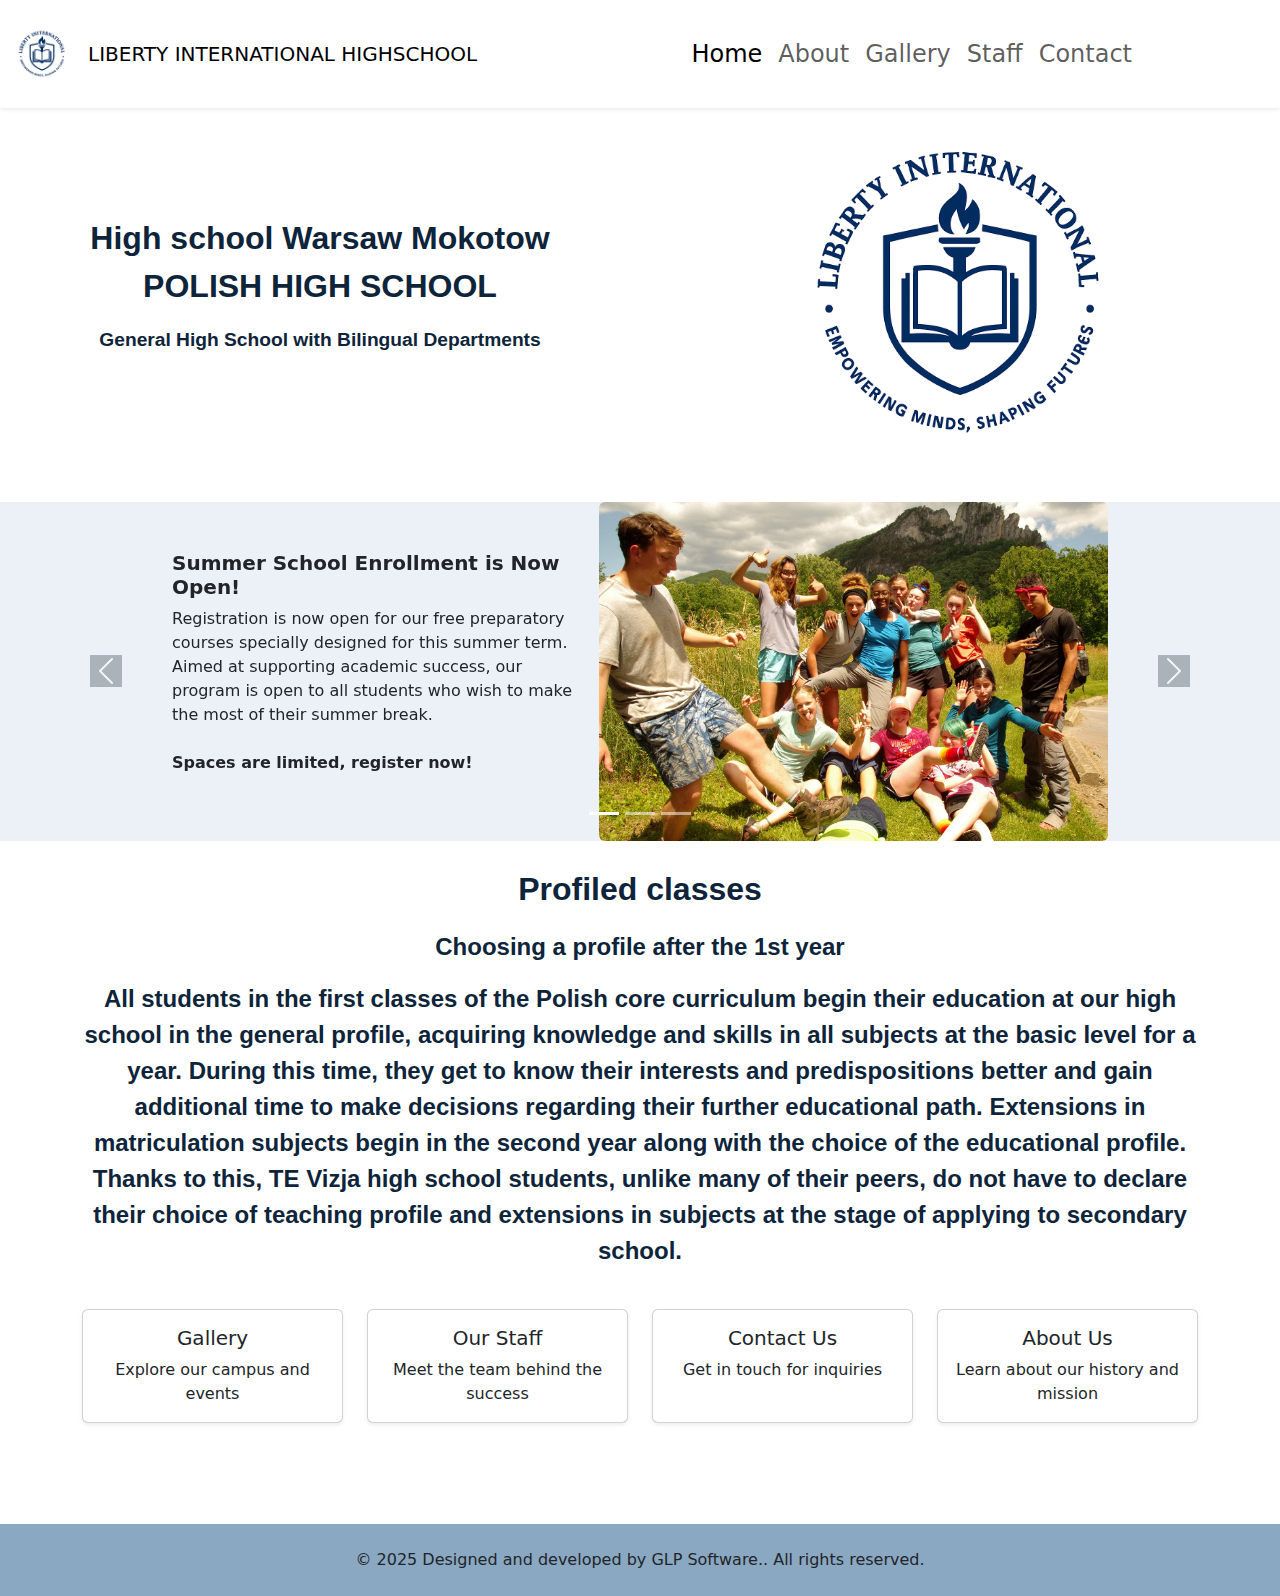
<file: index.html>
<!DOCTYPE html>
<html lang="en">

<head>
    <meta charset="UTF-8">
    <title>Highschool Home</title>
    <meta name="viewport" content="width=device-width, initial-scale=1">


    <link href="https://cdn.jsdelivr.net/npm/bootstrap@5.3.0/dist/css/bootstrap.min.css" rel="stylesheet">


    <link rel="stylesheet" href="css/style.css">
</head>

<body>


    <nav class="navbar navbar-expand-lg navbar-light bg-white shadow-sm">
        <div class="container-fluid">
            <a class="navbar-brand" href="#">
                <img src="Img/index/logo.png" alt="icon" width="60" height="">
            </a>
            <a class="navbar-brand" href="index.html">LIBERTY INTERNATIONAL HIGHSCHOOL</a>
            <button class="navbar-toggler" type="button" data-bs-toggle="collapse" data-bs-target="#navMenu">
                <span class="navbar-toggler-icon"></span>
            </button>
            <div class="collapse navbar-collapse" id="navMenu"
                style="font-size: clamp(0.1rem, 1.5rem, 1.5rem); margin: 20px 10vw 20px 10vw;">
                <ul class="navbar-nav ms-auto">
                    <li class="nav-item"><a class="nav-link active" href="index.html">Home</a></li>
                    <li class="nav-item"><a class="nav-link" href="about.html">About</a></li>
                    <li class="nav-item"><a class="nav-link" href="gallery.html">Gallery</a></li>
                    <li class="nav-item"><a class="nav-link" href="staff.html">Staff</a></li>
                    <li class="nav-item"><a class="nav-link" href="contact.html">Contact</a></li>
                </ul>
            </div>
        </div>
    </nav>
    <div class="container-fluid">
        <div class="row">
            <div class="col">
                <div id="index-brand1">
                    <div id="index-brand1-p1">
                        <p id="m-txt-1">High school Warsaw Mokotow <br> <span>POLISH HIGH SCHOOL </span><br> </p>
                    </div>

                    <div id="index-brand1-p2">
                        <p id="m-txt-2">General High School with Bilingual Departments </p>
                    </div>

                </div>
            </div>
            <div class="col-md-6">
                <img id="logo" src="Img/index/logo.png" alt="logo">
            </div>


        </div>

    </div>
    <section class="news-bulletin py-4 bg-white ">
        <div class="container-fluid" style="background-color: rgba(54, 119, 172, 0.1); ">
            <div id="newsCarousel" class="carousel slide " data-bs-ride="carousel">
                <div class="carousel-indicators">
                    <button type="button" data-bs-target="#newsCarousel" data-bs-slide-to="0" class="active"
                        aria-current="true" aria-label="Slide 1"></button>
                    <button type="button" data-bs-target="#newsCarousel" data-bs-slide-to="1"
                        aria-label="Slide 2"></button>
                    <button type="button" data-bs-target="#newsCarousel" data-bs-slide-to="2"
                        aria-label="Slide 3"></button>
                </div>
                <div class="carousel-inner ">


                    <div class="carousel-item active">
                        <div class="row align-items-center justify-content-md-center">
                            <div class="col-md-4">
                                <h5> <b>Summer School Enrollment is Now Open!</b></h5>
                                <p>Registration is now open for our free preparatory courses specially designed for this
                                    summer term. Aimed at supporting academic success, our program is open to all
                                    students who wish to make the most of their summer break. <br><br><b>Spaces
                                        are limited,
                                        register now!</b></p>
                            </div>
                            <div class="col-md-5">
                                <img src="Img/index/index-img-2.jpg" class="d-block w-100 rounded" alt="Yaz Okulu"
                                    style="max-height: 40vw ;
                                    min-height:200px;">
                            </div>
                        </div>
                    </div>

                    <div class="carousel-item">
                        <div class="row align-items-center justify-content-md-center">
                            <div class="col-md-4">
                                <h5><b>You're Invited to Our Career Days Event!</b></h5>
                                <p>Join us for our Career Days event, where we come together with our alumni to explore
                                    exciting opportunities across various industries. Our graduates will share their
                                    professional experiences, offering current students valuable insights and the chance
                                    to ask questions. <br><b> Don’t miss this inspiring event—be a part of it!</b></p>
                            </div>
                            <div class="col-md-5">
                                <img src="Img/index/index-img-3.jpg" class="d-block w-100 rounded" alt="Kariyer Günleri"
                                    style="max-height: 24vw;
                                    min-height:200px;">
                            </div>
                        </div>
                    </div>

                    <div class="carousel-item">
                        <div class="row align-items-center justify-content-md-center">
                            <div class="col-md-4">
                                <h5>You’re Invited to Our School Theater Performance!</h5>
                                <p>After months of dedicated rehearsals, our students are ready to take the stage with a
                                    spectacular school theater performance. We welcome everyone who wants to enjoy an
                                    evening full of creativity, art, and entertainment. <br><br>
                                    <b>Stay tuned to our website for the date and time!</b>
                                </p>
                            </div>
                            <div class="col-md-5">
                                <img src="Img/index/index-img-4.jpg" class="d-block w-100 rounded" alt="Tiyatro" style="max-height: 40vw;
                                    min-height:200px;">
                            </div>
                        </div>
                    </div>

                </div>


                <button class="carousel-control-prev" type="button" data-bs-target="#newsCarousel" data-bs-slide="prev">
                    <span class="carousel-control-prev-icon bg-secondary"></span>
                    <span class="visually-hidden">prev</span>
                </button>
                <button class="carousel-control-next" type="button" data-bs-target="#newsCarousel" data-bs-slide="next">
                    <span class="carousel-control-next-icon bg-secondary"></span>
                    <span class="visually-hidden">next</span>
                </button>
            </div>
        </div>
    </section>

    <div class="container-sm justify-content-center ">
        <div class="row">
            <p id="m-txt-1">Profiled classes</p>
        </div>
        <div class="row">
            <p id="m-txt-3">Choosing a profile after the 1st year</p>
        </div>
        <div class="row ">
            <p id="m-txt-3">All students in the first classes of the Polish core curriculum begin their education at our
                high school in the general profile, acquiring knowledge and skills in all subjects at the basic level
                for a year. During this time, they get to know their interests and predispositions better and gain
                additional time to make decisions regarding their further educational path. Extensions in matriculation
                subjects begin in the second year along with the choice of the educational profile. Thanks to this, TE
                Vizja high school students, unlike many of their peers, do not have to declare their choice of teaching
                profile and extensions in subjects at the stage of applying to secondary school.</p>
        </div>
    </div>



    <section class="quick-links py-4">
        <div class="container">
            <div class="row text-center g-4">

                <div class="col-md-3">
                    <a href="gallery.html" class="text-decoration-none text-dark">
                        <div class="card h-100 shadow-sm">
                            <div class="card-body">
                                <h5 class="card-title">Gallery</h5>
                                <p class="card-text">Explore our campus and events</p>
                            </div>
                        </div>
                    </a>
                </div>

                <div class="col-md-3">
                    <a href="staff.html" class="text-decoration-none text-dark">
                        <div class="card h-100 shadow-sm">
                            <div class="card-body">
                                <h5 class="card-title">Our Staff</h5>
                                <p class="card-text">Meet the team behind the success</p>
                            </div>
                        </div>
                    </a>
                </div>

                <div class="col-md-3">
                    <a href="contact.html" class="text-decoration-none text-dark">
                        <div class="card h-100 shadow-sm">
                            <div class="card-body">
                                <h5 class="card-title">Contact Us</h5>
                                <p class="card-text">Get in touch for inquiries</p>
                            </div>
                        </div>
                    </a>
                </div>

                <div class="col-md-3">
                    <a href="about.html" class="text-decoration-none text-dark">
                        <div class="card h-100 shadow-sm">
                            <div class="card-body">
                                <h5 class="card-title">About Us</h5>
                                <p class="card-text">Learn about our history and mission</p>
                            </div>
                        </div>
                    </a>
                </div>

            </div>
        </div>
    </section>


    <footer class="text-center py-4 " style="background-color: rgba(21, 82, 133, 0.5) ; margin-top: 6vw;">
        <div class="container">
            <p class="mb-0">&copy; 2025 Designed and developed by GLP Software.. All rights reserved.</p>
        </div>
    </footer>


    <script src="https://cdn.jsdelivr.net/npm/bootstrap@5.3.0/dist/js/bootstrap.bundle.min.js"></script>

    <script src="js/main.js"></script>
</body>

</html>
</file>
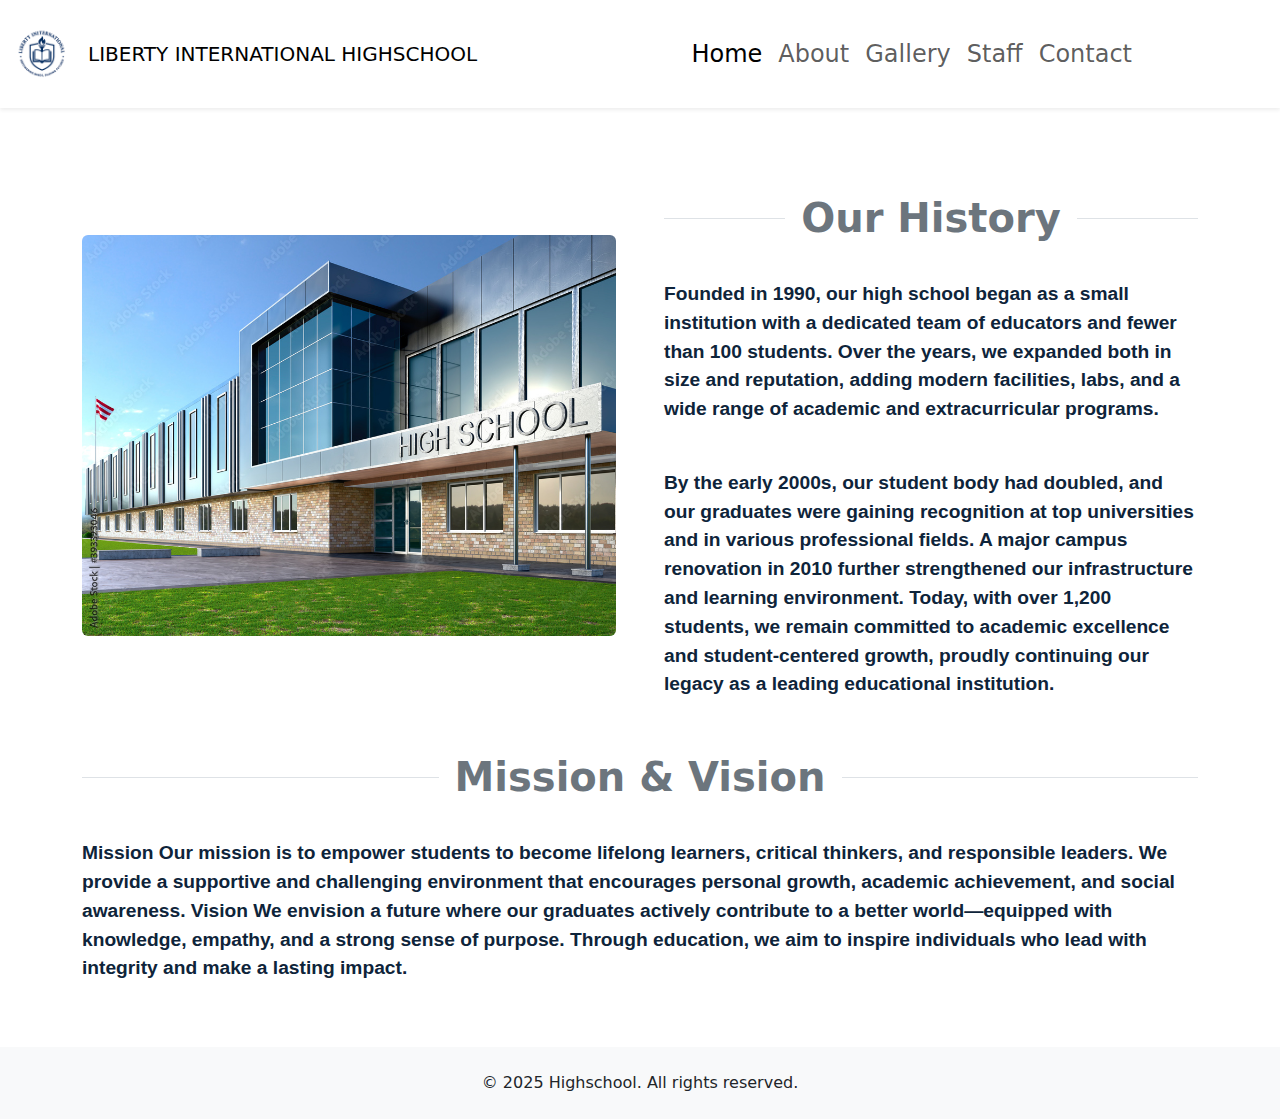
<file: about.html>
<!DOCTYPE html>
<html lang="en">

<head>
    <meta charset="UTF-8">
    <title>About Us</title>
    <meta name="viewport" content="width=device-width, initial-scale=1">

    <!-- Bootstrap CSS -->
    <link href="https://cdn.jsdelivr.net/npm/bootstrap@5.3.0/dist/css/bootstrap.min.css" rel="stylesheet">

    <!-- Custom CSS -->
    <link rel="stylesheet" href="css/style.css">
</head>

<body>

    <nav class="navbar navbar-expand-lg navbar-light bg-white shadow-sm">
        <div class="container-fluid">
            <a class="navbar-brand" href="#">
                <img src="Img/index/logo.png" alt="Bootstrap" width="60" height="">
            </a>
            <a class="navbar-brand" href="index.html">LIBERTY INTERNATIONAL HIGHSCHOOL</a>
            <button class="navbar-toggler" type="button" data-bs-toggle="collapse" data-bs-target="#navMenu">
                <span class="navbar-toggler-icon"></span>
            </button>
            <div class="collapse navbar-collapse" id="navMenu"
                style="font-size: clamp(0.1rem, 1.5rem, 1.5rem); margin: 20px 10vw 20px 10vw;">
                <ul class="navbar-nav ms-auto">
                    <li class="nav-item"><a class="nav-link active" href="index.html">Home</a></li>
                    <li class="nav-item"><a class="nav-link" href="about.html">About</a></li>
                    <li class="nav-item"><a class="nav-link" href="gallery.html">Gallery</a></li>
                    <li class="nav-item"><a class="nav-link" href="staff.html">Staff</a></li>
                    <li class="nav-item"><a class="nav-link" href="contact.html">Contact</a></li>
                </ul>
            </div>
        </div>
    </nav>

    <section class="about-section py-5">
        <div class="container">
            <div class="row align-items-center g-5">
                <div class="col-md-6">
                    <img src="Img/about/about-img-1.jpg" class="img-fluid rounded" alt="School Building">
                </div>
                <div class="col-md-6">
                    <div class="divider"><span>Our History</span></div>
                    <div class="row">
                        <p id="about-txt-1">
                            Founded in 1990, our high school began as a small institution with a dedicated team
                            of educators
                            and fewer than 100 students. Over the years, we expanded both in size and reputation, adding
                            modern facilities, labs, and a wide range of academic and extracurricular programs. <br><br>
                        </p>
                    </div>
                    <div class="row">
                        <p id="about-txt-1">
                            By the early 2000s, our student body had doubled, and our graduates were gaining recognition
                            at
                            top universities and in various professional fields. A major campus renovation in 2010
                            further
                            strengthened our infrastructure and learning environment.

                            Today, with over 1,200 students, we remain committed to academic excellence and
                            student-centered
                            growth, proudly continuing our legacy as a leading educational institution.</p>
                    </div>

                </div>
            </div>
            <div class="row">
                <div class="divider"><span>Mission & Vision</span></div>

                <p id="about-txt-1">
                    Mission
                    Our mission is to empower students to become lifelong learners, critical thinkers, and
                    responsible leaders. We provide a supportive and challenging environment that encourages
                    personal growth, academic achievement, and social awareness.

                    Vision
                    We envision a future where our graduates actively contribute to a better world—equipped with
                    knowledge, empathy, and a strong sense of purpose. Through education, we aim to inspire
                    individuals who lead with integrity and make a lasting impact.</p>

            </div>

        </div>
    </section>
    <footer class="bg-light text-center py-4">
        <div class="container">
            <p class="mb-0">&copy; 2025 Highschool. All rights reserved.</p>
        </div>
    </footer>

    <!-- Bootstrap JS -->
    <script src="https://cdn.jsdelivr.net/npm/bootstrap@5.3.0/dist/js/bootstrap.bundle.min.js"></script>
    <script src="js/main.js"></script>
</body>

</html>
</file>
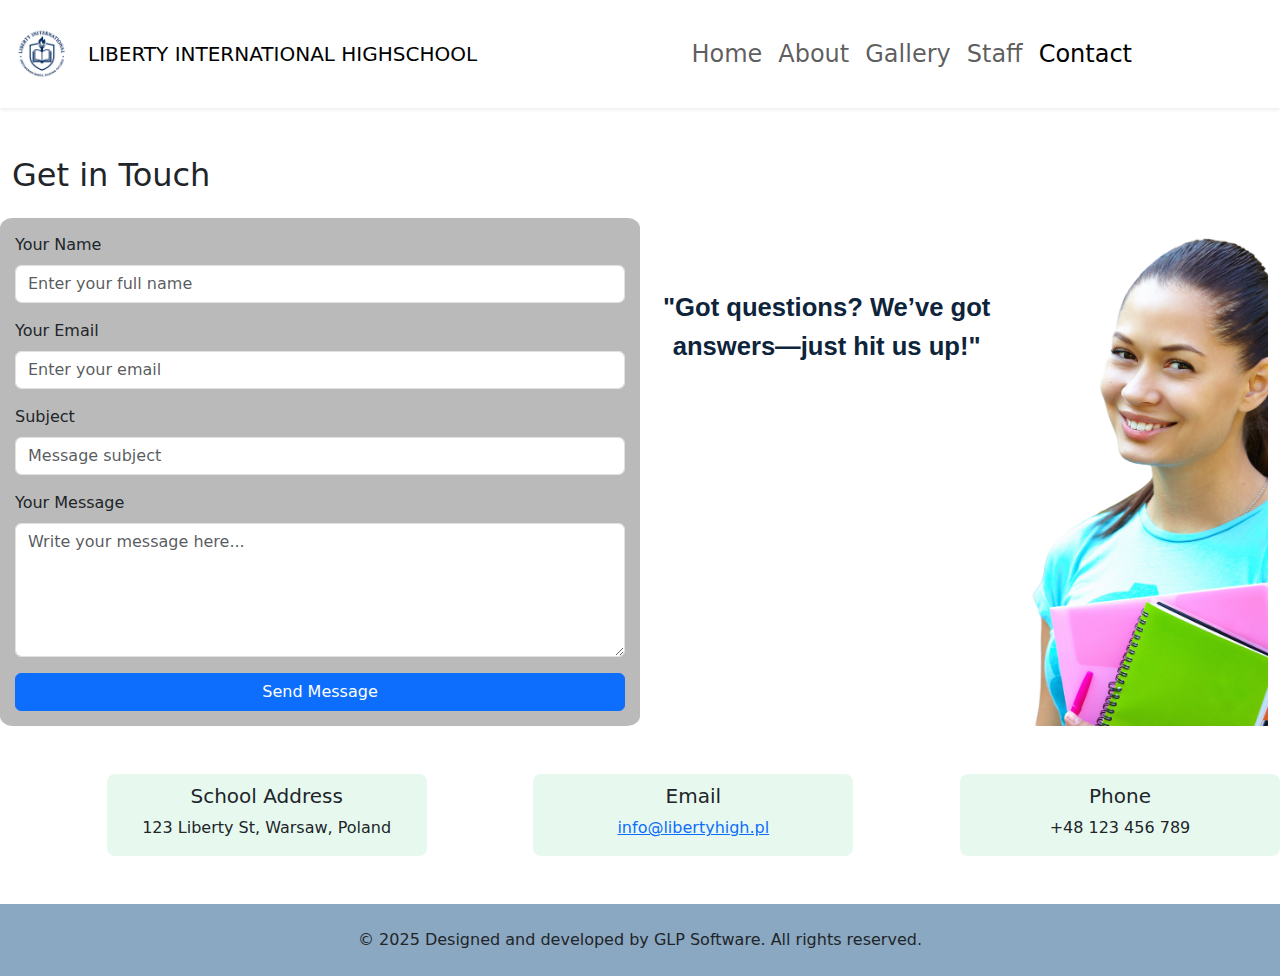
<file: contact.html>
<!DOCTYPE html>
<html lang="en">

<head>
    <meta charset="UTF-8">
    <title>Contact - Liberty International Highschool</title>
    <meta name="viewport" content="width=device-width, initial-scale=1">

    <link href="https://cdn.jsdelivr.net/npm/bootstrap@5.3.0/dist/css/bootstrap.min.css" rel="stylesheet">

    <link rel="stylesheet" href="css/style.css">
</head>

<body>

    <!-- Navbar -->
    <nav class="navbar navbar-expand-lg navbar-light bg-white shadow-sm">
        <div class="container-fluid">
            <a class="navbar-brand" href="#">
                <img src="Img/index/logo.png" alt="Logo" width="60">
            </a>
            <a class="navbar-brand" href="index.html">LIBERTY INTERNATIONAL HIGHSCHOOL</a>
            <button class="navbar-toggler" type="button" data-bs-toggle="collapse" data-bs-target="#navMenu">
                <span class="navbar-toggler-icon"></span>
            </button>
            <div class="collapse navbar-collapse" id="navMenu"
                style="font-size: clamp(0.1rem, 1.5rem, 1.5rem); margin: 20px 10vw 20px 10vw;">
                <ul class="navbar-nav ms-auto">
                    <li class="nav-item"><a class="nav-link" href="index.html">Home</a></li>
                    <li class="nav-item"><a class="nav-link" href="about.html">About</a></li>
                    <li class="nav-item"><a class="nav-link" href="gallery.html">Gallery</a></li>
                    <li class="nav-item"><a class="nav-link" href="staff.html">Staff</a></li>
                    <li class="nav-item"><a class="nav-link active" href="contact.html">Contact</a></li>
                </ul>
            </div>
        </div>
    </nav>


    <section class="py-5">
        <div class="container-xxl">
            <h2 class="text-left mb-4">Get in Touch</h2>
            <div class="row justify-content-center ">
                <div class="col-md-6" id="contact-form">
                    <form>
                        <div class="mb-3">
                            <label for="name" class="form-label">Your Name</label>
                            <input type="text" name="name" class="form-control" id="name"
                                placeholder="Enter your full name">
                        </div>
                        <div class="mb-3">
                            <label for="email" class="form-label">Your Email</label>
                            <input type="email" name="email" class="form-control" id="email"
                                placeholder="Enter your email">
                        </div>
                        <div class="mb-3">
                            <label for="subject" class="form-label">Subject</label>
                            <input type="text" name="subject" class="form-control" id="subject"
                                placeholder="Message subject">
                        </div>
                        <div class="mb-3">
                            <label for="message" class="form-label">Your Message</label>
                            <textarea name="message" class="form-control" id="message" rows="5"
                                placeholder="Write your message here..."></textarea>
                        </div>
                        <div id="liveAlertPlaceholder"></div>
                        <button type="submit" id="liveAlertBtn" class="btn btn-primary w-100 bs-dark">Send
                            Message</button>
                    </form>
                </div>

                <div class="col-6" style="min-width: 400px;">
                    <div class="row h-100">
                        <div class="col-7  ">
                            <p id="m-txt-6">"Got questions? We’ve got answers—just hit us up!"
                            </p>
                        </div>
                        <div class="col ">
                            <img src="Img/index/index-img-7.png" alt="student"
                                style="height: 100%; width: 100%; object-fit: cover; overflow: hidden; min-height: 250px; ">
                        </div>
                    </div>
                </div>
            </div>

            <div class="row mt-5 text-center">
                <div class="col-md-3 offset-1"
                    style="background-color: rgba(137, 226, 174, 0.2); padding-top:10px ; border-radius: 8px;">
                    <h5>School Address</h5>
                    <p>123 Liberty St, Warsaw, Poland</p>
                </div>
                <div class="col-md-3 offset-1"
                    style="background-color: rgba(137, 226, 174, 0.2); padding-top:10px ; border-radius: 8px;">
                    <h5>Email</h5>
                    <p><a href="mailto:info@libertyhigh.pl">info@libertyhigh.pl</a></p>
                </div>
                <div class="col-md-3 offset-1"
                    style="background-color: rgba(137, 226, 174, 0.2); padding-top:10px ; border-radius: 8px;">
                    <h5>Phone</h5>
                    <p>+48 123 456 789</p>
                </div>
            </div>
        </div>
    </section>


    <footer class="text-center py-4" style="background-color: rgba(21, 82, 133, 0.5);">
        <div class="container">
            <p class="mb-0">&copy; 2025 Designed and developed by GLP Software. All rights reserved.</p>
        </div>
    </footer>

    <script src="https://cdn.jsdelivr.net/npm/bootstrap@5.3.0/dist/js/bootstrap.bundle.min.js"></script>
    <script src="js/main.js"></script>
</body>

</html>
</file>
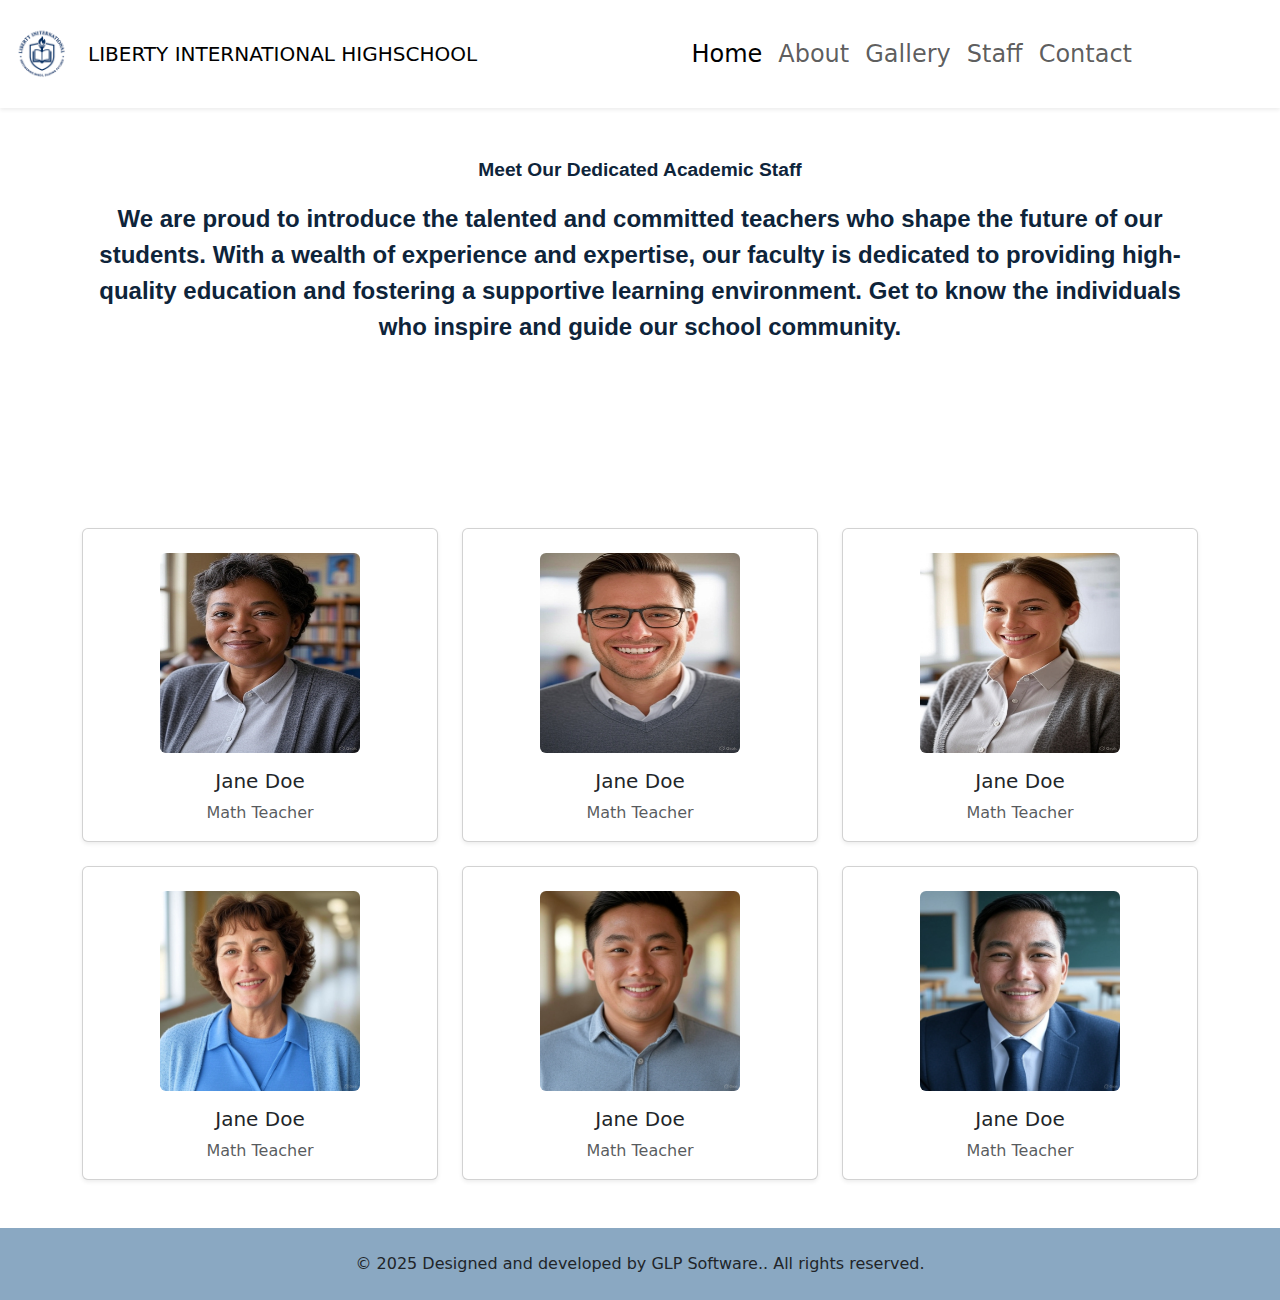
<file: staff.html>
<!DOCTYPE html>
<html lang="en">

<head>
    <meta charset="UTF-8">
    <title>Our Staff</title>
    <meta name="viewport" content="width=device-width, initial-scale=1">

    <!-- Bootstrap CSS -->
    <link href="https://cdn.jsdelivr.net/npm/bootstrap@5.3.0/dist/css/bootstrap.min.css" rel="stylesheet">

    <!-- Custom CSS -->
    <link rel="stylesheet" href="css/style.css">
</head>

<body>

    <nav class="navbar navbar-expand-lg navbar-light bg-white shadow-sm">
        <div class="container-fluid">
            <a class="navbar-brand" href="#">
                <img src="Img/index/logo.png" alt="Bootstrap" width="60" height="">
            </a>
            <a class="navbar-brand" href="index.html">LIBERTY INTERNATIONAL HIGHSCHOOL</a>
            <button class="navbar-toggler" type="button" data-bs-toggle="collapse" data-bs-target="#navMenu">
                <span class="navbar-toggler-icon"></span>
            </button>
            <div class="collapse navbar-collapse" id="navMenu"
                style="font-size: clamp(0.1rem, 1.5rem, 1.5rem); margin: 20px 10vw 20px 10vw;">
                <ul class="navbar-nav ms-auto">
                    <li class="nav-item"><a class="nav-link active" href="index.html">Home</a></li>
                    <li class="nav-item"><a class="nav-link" href="about.html">About</a></li>
                    <li class="nav-item"><a class="nav-link" href="gallery.html">Gallery</a></li>
                    <li class="nav-item"><a class="nav-link" href="staff.html">Staff</a></li>
                    <li class="nav-item"><a class="nav-link" href="contact.html">Contact</a></li>
                </ul>
            </div>
        </div>
    </nav>

    <div class="container pt-5 ">
        <div class="row">
            <p id="m-txt-2">Meet Our Dedicated Academic Staff</p>

        </div>
        <div class="row">
            <p id="m-txt-3">We are proud to introduce the talented and committed teachers who shape the future of our
                students. With a wealth of experience and expertise, our faculty is dedicated to providing high-quality
                education and fostering a supportive learning environment. Get to know the individuals who inspire and
                guide our school community.

            </p>

        </div>
    </div>
    <header class="hero staff-hero text-white text-center py-1">
        <div class="container">
            <h1 class="display-5">Meet Our Staff</h1>
            <p class="lead">The team behind your success</p>
        </div>
    </header>

    <!-- Staff Grid -->
    <section class="staff-section py-5">
        <div class="container">
            <div class="row g-4">

                <div class="col-sm-6 col-md-4 col-lg-4">
                    <div class="card h-100 text-center shadow-sm">
                        <img src="Img/staff/staff-img-1.jpg" class="card-img-top rounded mx-auto mt-4"
                            style="width: 200px; height: 200px;" alt="Teacher">
                        <div class="card-body">
                            <h5 class="card-title">Jane Doe</h5>
                            <p class="card-text text-muted">Math Teacher</p>
                        </div>
                    </div>
                </div>
                <div class="col-sm-6 col-md-4 col-lg-4">
                    <div class="card h-100 text-center shadow-sm">
                        <img src="Img/staff/staff-img-2.jpg" class="card-img-top rounded mx-auto mt-4"
                            style="width: 200px; height: 200px;" alt="Teacher">
                        <div class="card-body">
                            <h5 class="card-title">Jane Doe</h5>
                            <p class="card-text text-muted">Math Teacher</p>
                        </div>
                    </div>
                </div>
                <div class="col-sm-6 col-md-4 col-lg-4">
                    <div class="card h-100 text-center shadow-sm">
                        <img src="Img/staff/staff-img-3.jpg" class="card-img-top rounded mx-auto mt-4"
                            style="width: 200px; height: 200px;" alt="Teacher">
                        <div class="card-body">
                            <h5 class="card-title">Jane Doe</h5>
                            <p class="card-text text-muted">Math Teacher</p>
                        </div>
                    </div>
                </div>
                <div class="col-sm-6 col-md-4 col-lg-4">
                    <div class="card h-100 text-center shadow-sm">
                        <img src="Img/staff/staff-img-4.jpg" class="card-img-top rounded mx-auto mt-4"
                            style="width: 200px; height: 200px;" alt="Teacher">
                        <div class="card-body">
                            <h5 class="card-title">Jane Doe</h5>
                            <p class="card-text text-muted">Math Teacher</p>
                        </div>
                    </div>
                </div>
                <div class="col-sm-6 col-md-4 col-lg-4">
                    <div class="card h-100 text-center shadow-sm">
                        <img src="Img/staff/staff-img-5.jpg" class="card-img-top rounded mx-auto mt-4"
                            style="width: 200px; height: 200px;" alt="Teacher">
                        <div class="card-body">
                            <h5 class="card-title">Jane Doe</h5>
                            <p class="card-text text-muted">Math Teacher</p>
                        </div>
                    </div>
                </div>
                <div class="col-sm-6 col-md-4 col-lg-4">
                    <div class="card h-100 text-center shadow-sm">
                        <img src="Img/staff/staff-img-6.jpg" class="card-img-top rounded mx-auto mt-4"
                            style="width: 200px; height: 200px;" alt="Teacher">
                        <div class="card-body">
                            <h5 class="card-title">Jane Doe</h5>
                            <p class="card-text text-muted">Math Teacher</p>
                        </div>
                    </div>
                </div>

            </div>
        </div>
    </section>

    <!-- Footer -->
    <footer class="text-center py-4 " style="background-color: rgba(21, 82, 133, 0.5) ;">
        <div class="container">
            <p class="mb-0">&copy; 2025 Designed and developed by GLP Software.. All rights reserved.</p>
        </div>
    </footer>
    <!-- Bootstrap JS -->
    <script src="https://cdn.jsdelivr.net/npm/bootstrap@5.3.0/dist/js/bootstrap.bundle.min.js"></script>
    <script src="js/main.js"></script>
</body>

</html>
</file>
<file: css/style.css>
#navbar-icon {

     height: 100%;
     width: 60%;
 }

 #logo {
     height: 100%;
     width: 60%;
     display: flex;
     margin: 0 auto 0;
 }

 div .col {
     display: flex;
     justify-content: center;
     align-items: center;
 }

 div#index-brand1-p1 {
     display: flex;
     align-items: center;
     justify-content: center;


 }

 div#index-brand1-p2 {
     display: flex;
     align-items: center;
     justify-content: center;


 }


 p#m-txt-1 {
     font-family: 'Segoe UI', Tahoma, Geneva, Verdana, sans-serif;
     font-weight: bold;
     font-size: clamp(1.8rem, 2.5vw, 2.5vw);
     text-align: center;
     color: #0e243a;

 }

 p#m-txt-2 {
     font-family: 'Segoe UI', Tahoma, Geneva, Verdana, sans-serif;
     font-weight: 600;
     font-size: clamp(0.1rem, 1.5vw, 1.5rem);
     text-align: center;
     color: #0e243a;

 }

 p#m-txt-3 {
     font-family: 'Segoe UI', Tahoma, Geneva, Verdana, sans-serif;
     font-weight: 600;
     font-size: clamp(0.8rem, 2vw, 1.5rem);
     text-align: center;
     color: #0e243a;
 }

 p#m-txt-4 {
     font-family: 'Segoe UI', Tahoma, Geneva, Verdana, sans-serif;
     font-weight: 600;
     font-size: clamp(0.8rem, 2.5vw, 4rem);
     text-align: center;
     color: #0e243a;
 }

 p#about-txt-1 {

     font-family: 'Segoe UI', Tahoma, Geneva, Verdana, sans-serif;
     font-weight: 600;
     font-size: clamp(1rem, 1.5vw, 1.5rem);
     color: #0e243a;

 }

 p#m-txt-6 {
     font-family: 'Segoe UI', Tahoma, Geneva, Verdana, sans-serif;
     font-weight: 600;
     font-size: clamp(1.5rem, 2vw, 3rem);
     text-align: center;
     color: #0e243a;
     padding-top: 20%;
 }

 .divider {
     display: flex;
     align-items: center;
     text-align: center;
     margin: 2rem 0;
     font-size: clamp(0.1rem, 2.5rem, 3rem);
 }

 .divider::before,
 .divider::after {
     content: '';
     flex: 1;
     border-bottom: 1px solid #dee2e6;
 }

 .divider:not(:empty)::before {
     margin-right: 1rem;
 }

 .divider:not(:empty)::after {
     margin-left: 1rem;
 }

 .divider span {
     font-weight: 700;
     color: #6c757d;
 }

 #contact-form {
     background-color: rgba(26, 26, 26, 0.3);
     padding: 15px;
     border-radius: 2%;
 }
</file>
